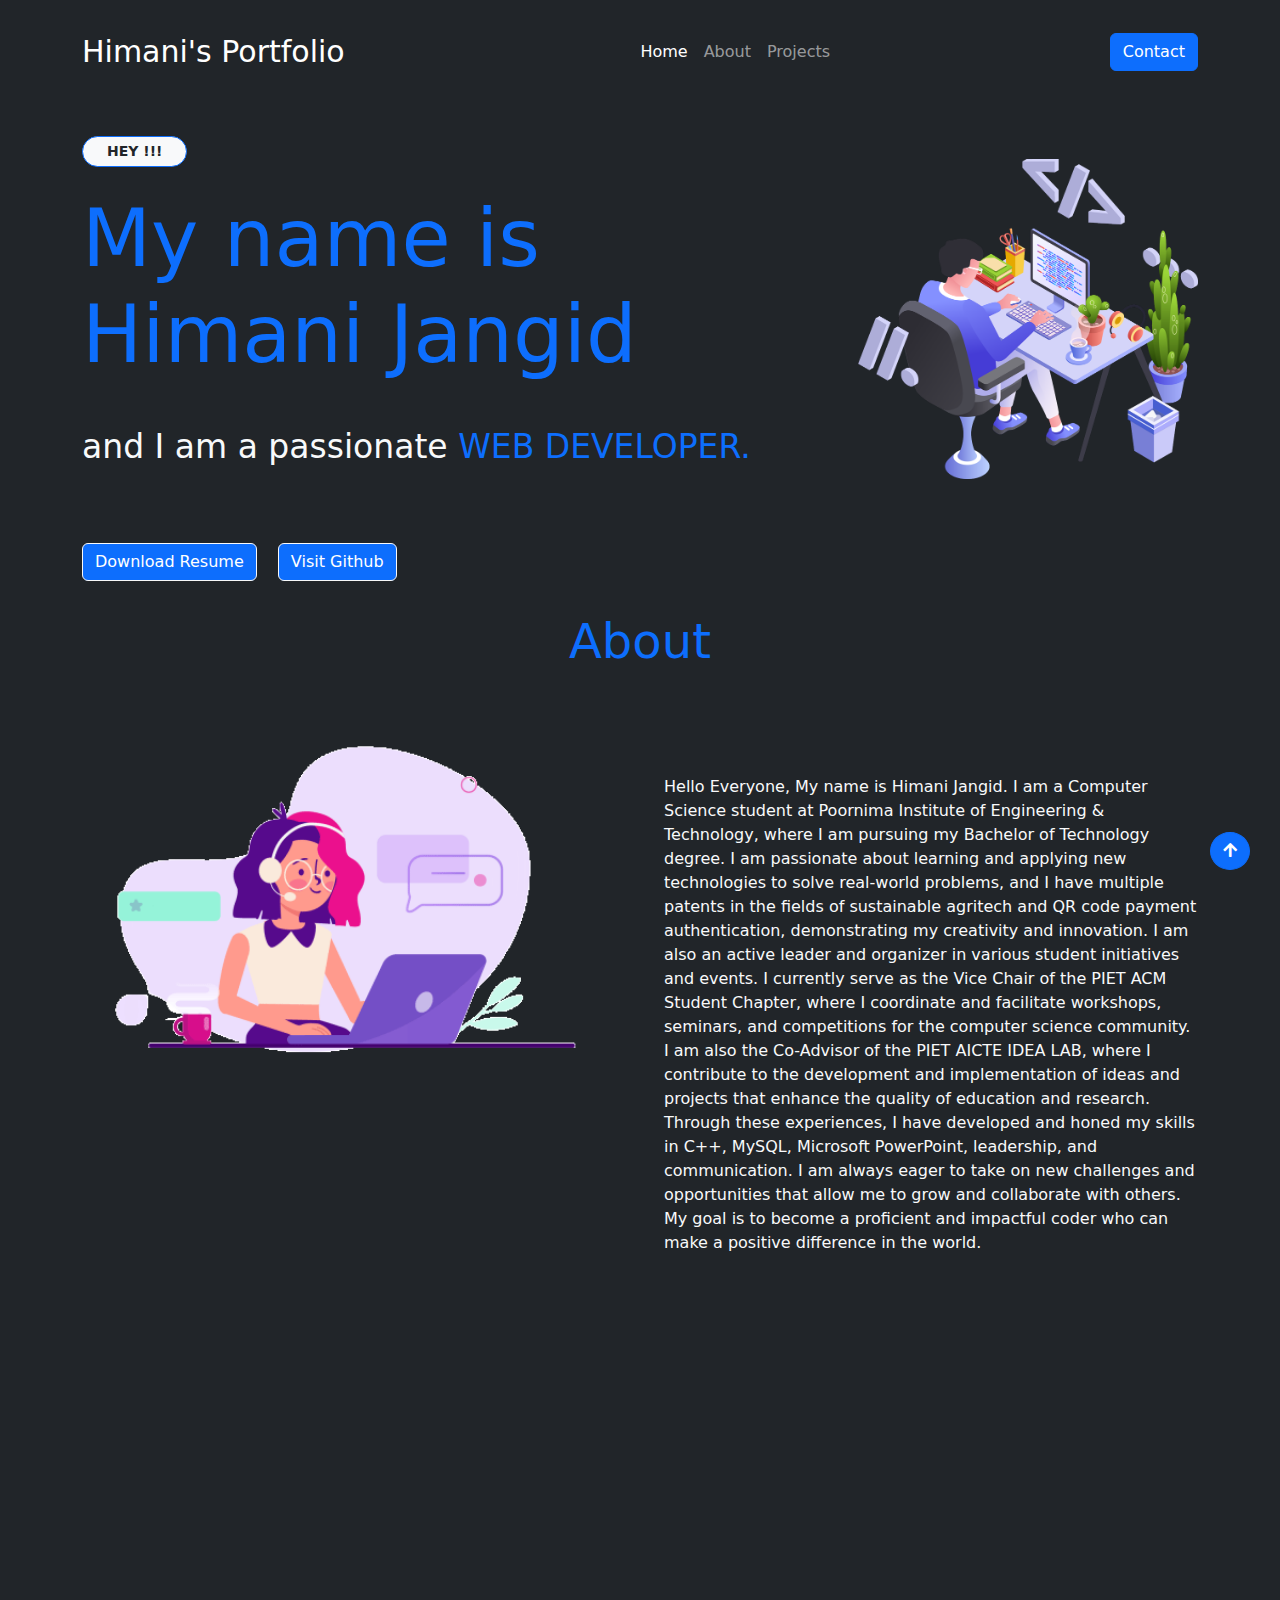
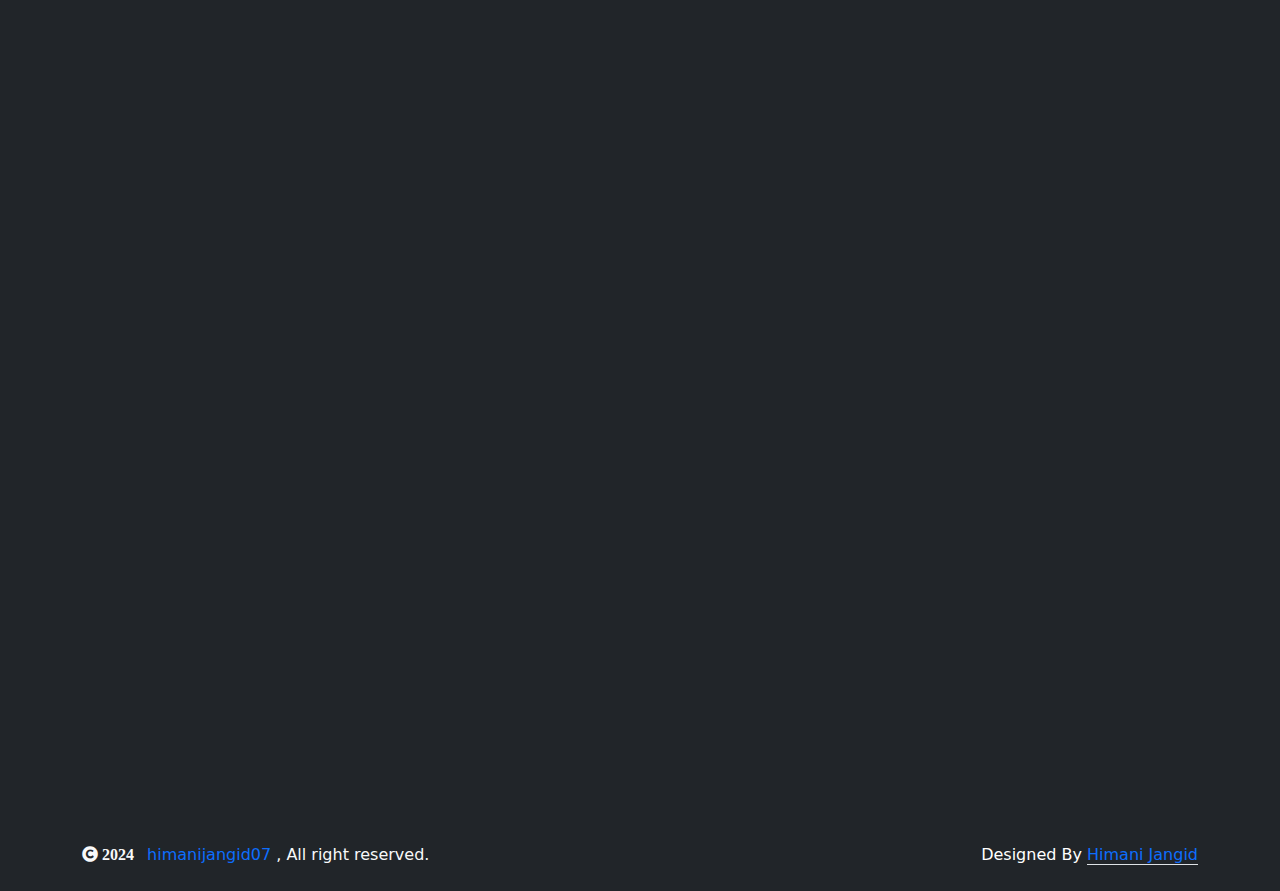
<file: index.html>
<!DOCTYPE html>
<html lang="en">
<head>
    <meta charset="UTF-8">
    <meta name="viewport" content="width=device-width, initial-scale=1.0, maximum-scale=1.0">
    <title>Himani Jangid</title>
    <link rel="stylesheet" href="style.css">
    <link href="https://cdn.jsdelivr.net/npm/bootstrap@5.3.3/dist/css/bootstrap.min.css" rel="stylesheet">
    <script src="https://cdn.jsdelivr.net/npm/bootstrap@5.3.3/dist/js/bootstrap.bundle.min.js"></script>
    <link
      rel="stylesheet"
      href="https://use.fontawesome.com/releases/v5.15.4/css/all.css"
    />
    <link
      href="https://cdn.jsdelivr.net/npm/bootstrap-icons@1.4.1/font/bootstrap-icons.css"
      rel="stylesheet"
    />

    <!-- Libraries Stylesheet -->
    <script src="https://code.jquery.com/jquery-3.6.0.min.js"></script>
    <link href="lib/animate/animate.min.css" rel="stylesheet" />
    <link href="lib/lightbox/css/lightbox.min.css" rel="stylesheet" />
    <link href="lib/owlcarousel/owl.carousel.min.css" rel="stylesheet" />
    <script src="https://ajax.googleapis.com/ajax/libs/jquery/1.12.4/jquery.min.js"></script>
    <script src="https://cdn.jsdelivr.net/npm/bootstrap@5.0.0/dist/js/bootstrap.bundle.min.js"></script>
    <script src="lib/wow/wow.min.js"></script>
    <script src="lib/easing/easing.min.js"></script>
    <script src="lib/waypoints/waypoints.min.js"></script>
    <script src="lib/counterup/counterup.min.js"></script>
    <script src="lib/lightbox/js/lightbox.min.js"></script>
    <script src="lib/owlcarousel/owl.carousel.min.js"></script>
</head>
<body>
    <div id="spinner" class="show w-100 vh-100 bg-white position-fixed translate-middle top-50 start-50 d-flex align-items-center justify-content-center">
        <div class="spinner-grow text-primary" role="status"></div>
    </div>

    <!-- Navbar start -->
    <div class="container-fluid nav-bar">
        <div class="container">
          <nav class="navbar navbar-dark bg-dark navbar-expand-xl py-4">
            <a href="index.html" class="navbar-brand" style="font-size: 30px;">Himani's Portfolio</a>
            <button class="navbar-toggler py-2 px-3" type="button" data-bs-toggle="collapse" data-bs-target="#navbarCollapse">
            <span class="fa fa-bars text-primary"></span>
          </button>
            <div class="collapse navbar-collapse" id="navbarCollapse">
              <div class="navbar-nav mx-auto">
                <a href="index.html" class="nav-item nav-link active">Home</a>
                <a href="about.html" class="nav-item nav-link">About</a>
                <a href="projects.html" class="nav-item nav-link">Projects</a>
              </div>
              <a href="contact.html" class="btn btn-primary sign-up-btn">Contact</a>
            </div>
          </nav>
        </div>
      </div>

      <div class="container-fluid bg-dark py-2 my-2 mt-0">
        <div class="container">
          <div class="row g-5 align-items-center">
            <div class="col-lg-8 col-md-12">
              <small class="d-inline-block fw-bold text-dark text-uppercase bg-light border border-primary rounded-pill px-4 py-1 mb-4 animated bounceInLeft">Hey !!!</small>
              <h1 class="display-1 mb-4 animated bounceInLeft text-light">
                <span class="text-primary"><b>My name is <br>Himani Jangid<br></b></span> 
                <span id="element" style="font-size: 33px;">and I am a passionate <b class="text-primary text-uppercase">Web Developer.</b></span>
              </h1>
            </div>
            <div class="col-lg-4 col-md-12">
              <img src="images/profile.png" class="img-fluid rounded animated zoomIn my-5 w-80" alt=""/>
            </div>
          </div>
          <a href="Profile.pdf" download class="btn btn-primary sign-up-btn border-light">Download Resume</a>
          <a href="https://github.com/himanijangid07" class="btn btn-primary sign-up-btn border-light m-3">Visit Github</a>
        </div>
    </div>

    <div class="container-fluid py-6">
        <div class="container">
          <div class="row g-5 align-items-top">
            <h1 class="display-5 mx-0 text-center text-primary wow bounceInRight">About</h1>
            <div class="col-lg-6 wow bounceInLeft" data-wow-delay="0.3s">
              <img src="images/profile.gif" alt="" class="w-100 h-60 mb-3">
            </div>
            <div class="col-lg-6 wow bounceInRight" data-wow-delay="0.3s">
              <p class="my-5 text-light">
                Hello Everyone, My name is Himani Jangid. I am a Computer Science student at Poornima Institute of Engineering & Technology, where I am pursuing my Bachelor of Technology degree. I am passionate about learning and applying new technologies to solve real-world problems, and I have multiple patents in the fields of sustainable agritech and QR code payment authentication, demonstrating my creativity and innovation.

                I am also an active leader and organizer in various student initiatives and events. I currently serve as the Vice Chair of the PIET ACM Student Chapter, where I coordinate and facilitate workshops, seminars, and competitions for the computer science community. I am also the Co-Advisor of the PIET AICTE IDEA LAB, where I contribute to the development and implementation of ideas and projects that enhance the quality of education and research. Through these experiences, I have developed and honed my skills in C++, MySQL, Microsoft PowerPoint, leadership, and communication. I am always eager to take on new challenges and opportunities that allow me to grow and collaborate with others. My goal is to become a proficient and impactful coder who can make a positive difference in the world.
              </p>
            </div>
          </div>
        </div>
    </div>

    <div class="container-fluid py-6">
      <div class="container">
          <div class="row g-5 align-items-top">
              <h1 class="display-5 mx-0 text-center text-primary wow bounceInUp">My Skills</h1>
              <div class="col-lg-2 col-6 wow bounceInUp" data-wow-delay="0.3s">
                  <small
                    class="d-inline-block fw-bold text-dark text-uppercase bg-light border border-primary rounded-pill px-4 py-1 mb-3">HTML</small>
              </div>
              <div class="col-lg-2 col-6 wow bounceInUp" data-wow-delay="0.3s">
                  <small
                    class="d-inline-block fw-bold text-dark text-uppercase bg-light border border-primary rounded-pill px-4 py-1 mb-3">CSS</small>
              </div>
              <div class="col-lg-2 col-6 wow bounceInUp" data-wow-delay="0.3s">
                  <small
                    class="d-inline-block fw-bold text-dark text-uppercase bg-light border border-primary rounded-pill px-4 py-1 mb-3">Javascript</small>
              </div>
              <div class="col-lg-2 col-6 wow bounceInUp" data-wow-delay="0.3s">
                  <small
                    class="d-inline-block fw-bold text-dark text-uppercase bg-light border border-primary rounded-pill px-4 py-1 mb-3">MongoDB</small>
              </div>
              <div class="col-lg-2 col-6 wow bounceInUp" data-wow-delay="0.3s">
                  <small
                    class="d-inline-block fw-bold text-dark text-uppercase bg-light border border-primary rounded-pill px-4 py-1 mb-3">Node.js</small>
              </div>
              <div class="col-lg-2 col-6 wow bounceInUp" data-wow-delay="0.3s">
                  <small
                    class="d-inline-block fw-bold text-dark text-uppercase bg-light border border-primary rounded-pill px-4 py-1 mb-3">Arduino</small>
              </div>
              <div class="col-lg-2 col-6 wow bounceInUp" data-wow-delay="0.3s">
                  <small
                    class="d-inline-block fw-bold text-dark text-uppercase bg-light border border-primary rounded-pill px-4 py-1 mb-3">C</small>
              </div>
              <div class="col-lg-2 col-6 wow bounceInUp" data-wow-delay="0.3s">
                  <small
                    class="d-inline-block fw-bold text-dark text-uppercase bg-light border border-primary rounded-pill px-4 py-1 mb-3">C++</small>
              </div>
              <div class="col-lg-2 col-6 wow bounceInUp" data-wow-delay="0.3s">
                  <small
                    class="d-inline-block fw-bold text-dark text-uppercase bg-light border border-primary rounded-pill px-4 py-1 mb-3">Figma</small>
              </div>
              <div class="col-lg-2 col-6 wow bounceInUp" data-wow-delay="0.3s">
                  <small
                    class="d-inline-block fw-bold text-dark text-uppercase bg-light border border-primary rounded-pill px-4 py-1 mb-3">Git</small>
              </div>
              <div class="col-lg-2 col-6 wow bounceInUp" data-wow-delay="0.3s">
                  <small
                    class="d-inline-block fw-bold text-dark text-uppercase bg-light border border-primary rounded-pill px-4 py-1 mb-3">Java</small>
              </div>
              <div class="col-lg-2 col-6 wow bounceInUp" data-wow-delay="0.3s">
                  <small
                    class="d-inline-block fw-bold text-dark text-uppercase bg-light border border-primary rounded-pill px-4 py-1 mb-3">Linux</small>
              </div>
              <div class="col-lg-2 col-6 wow bounceInUp" data-wow-delay="0.3s">
                  <small
                    class="d-inline-block fw-bold text-dark text-uppercase bg-light border border-primary rounded-pill px-4 py-1 mb-3">MySQL</small>
              </div>
              <div class="col-lg-2 col-6 wow bounceInUp" data-wow-delay="0.3s">
                  <small
                    class="d-inline-block fw-bold text-dark text-uppercase bg-light border border-primary rounded-pill px-4 py-1 mb-3">Oracle SQL</small>
              </div>
              <div class="col-lg-2 col-6 wow bounceInUp" data-wow-delay="0.3s">
                  <small
                    class="d-inline-block fw-bold text-dark text-uppercase bg-light border border-primary rounded-pill px-4 py-1 mb-3">Python</small>
              </div>
          </div>
      </div>
  </div>
  

    <div class="container-fluid py-6">
        <div class="container">
          <div class="row g-5 align-items-top">
            <h1 class="display-5 mx-0 pt-5 text-center text-primary wow bounceInUp">Work Experience</h1>
            <div class="col-lg-3 wow bounceInUp" data-wow-delay="0.3s">
              <small
                class="d-inline-block fw-bold text-dark text-uppercase bg-light border border-primary rounded-pill px-4 py-1 mb-3"
                >HTML Developer (2022-2024)</small
              >
              <p class="mb-5 text-light">
                I started learning HTML from the last 2 years wherein first I cloned various websites to test my skills. Afterwards I started to move forward to CSS and javascript languages to make the websites more eye-pleasing and attractive.
              </p>
              <!-- <a href="" class="btn btn-primary py-3 px-5 rounded-pill">About Us<i class="fas fa-arrow-right ps-2"></i></a> -->
            </div>
            <div class="col-lg-3 wow bounceInUp" data-wow-delay="0.3s">
              <small
                class="d-inline-block fw-bold text-dark text-uppercase bg-light border border-primary rounded-pill px-4 py-1 mb-3"
                >CSS Developer (2023-2024)</small
              >
              <p class="mb-5 text-light">
                CSS is an important part of designing websites and thus to make my websites more attractive I started my CSS learning in the last year. Through CSS, one can make the website responsive as well to make it suitable for different kind of devices.
              </p>
            </div>
            <div class="col-lg-3 wow bounceInUp" data-wow-delay="0.3s">
              <small
                class="d-inline-block fw-bold text-dark text-uppercase bg-light border border-primary rounded-pill px-4 py-1 mb-3"
                >MERN Stack Intern (2024)</small
              >
              <p class="mb-5 text-light">
                I started my internship in MERN Stack Development at Regex Software Services in the month of July 2024 to improve my web development skills. MERN Stack developments deals with javascript and frontend and backend work. A website is nothing without its backend and so polishing my skills with this MERN stack internship in both frontend and backend.
              </p>
            </div>
            <div class="col-lg-3 wow bounceInUp" data-wow-delay="0.3s">
              <small
                class="d-inline-block fw-bold text-dark text-uppercase bg-light border border-primary rounded-pill px-4 py-1 mb-3"
                >Professional Website Developer (2024)</small
              >
              <p class="mb-5 text-light">
                As a fresher, to improvise my web development skills, I started designing professional websites for clients. The clients mentioned their designs and requirements and accordingly I developed the websites.
              </p>
            </div>
            <div class="col-lg-3 wow bounceInUp" data-wow-delay="0.3s">
              <small
                class="d-inline-block fw-bold text-dark text-uppercase bg-light border border-primary rounded-pill px-4 py-1 mb-3"
                >Web Developer Intern (2024)</small
              >
              <p class="mb-5 text-light">
                As a web developer intern at CipherByte Technologies, I am gaining hands-on experience in developing and maintaining websites and web applications. Under the guidance of experienced developers, I work on coding, debugging, and collaborating on projects using technologies like HTML, CSS, JavaScript, and various web frameworks. This internship is helping me build foundational skills and understand the software development lifecycle in a professional setting.
              </p>
            </div>
          </div>
        </div>
      </div>

      <div class="container-fluid team py-5">
        <div class="container">
          <div class="text-center wow bounceInUp" data-wow-delay="0.1s">
            <h1 class="display-5 mb-5 text-center text-primary">My Projects</h1>
            <!-- <h1 class="display-5 mb-5">you can write sum conten</h1> -->
          </div>
          <div class="row g-4 mb-5">
            <div class="col-lg-4 col-md-6 wow bounceInUp" data-wow-delay="0.1s">
              <div class="team-item rounded">
                <img
                  class="img-fluid rounded-top"
                  src="images/TEDx.jpg"
                  alt=""
                />
                <div class="team-content text-center py-3 bg-dark rounded-bottom">
                  <h4 class="text-primary">TEDx SGVS Youth</h4>
                </div>
              </div>
            </div>
            <div class="col-lg-4 col-md-6 wow bounceInUp" data-wow-delay="0.1s">
              <div class="team-item rounded">
                <img
                  class="img-fluid rounded-top"
                  src="images/foody.png"
                  alt=""
                />
                <div class="team-content text-center py-3 bg-dark rounded-bottom">
                  <h4 class="text-primary">Foody - Organic Food Website</h4>
                </div>
              </div>
            </div>
            <div class="col-lg-4 col-md-6 wow bounceInUp" data-wow-delay="0.1s">
              <div class="team-item rounded">
                <img
                  class="img-fluid rounded-top"
                  src="images/chatting.png"
                  alt=""
                />
                <div class="team-content text-center py-3 bg-dark rounded-bottom">
                  <h4 class="text-primary">Chatting Application</h4>
                </div>
              </div>
            </div>
            <div class="col-lg-4 col-md-6 wow bounceInUp" data-wow-delay="0.1s">
              <div class="team-item rounded">
                <img
                  class="img-fluid rounded-top"
                  src="images/course.jpg"
                  alt=""
                />
                <div class="team-content text-center py-3 bg-dark rounded-bottom">
                  <h4 class="text-primary">Online Course Registration System</h4>
                </div>
              </div>
            </div>
            <div class="col-lg-4 col-md-6 wow bounceInUp" data-wow-delay="0.1s">
              <div class="team-item rounded">
                <img
                  class="img-fluid rounded-top"
                  src="images/bmi.png"
                  alt=""
                />
                <div class="team-content text-center py-3 bg-dark rounded-bottom">
                  <h4 class="text-primary">BMI Calculator</h4>
                </div>
              </div>
            </div>
            <div class="col-lg-4 col-md-6 wow bounceInUp" data-wow-delay="0.1s">
              <div class="team-item rounded">
                <img
                  class="img-fluid rounded-top"
                  src="images/calculator.png"
                  alt=""
                />
                <div class="team-content text-center py-3 bg-dark rounded-bottom">
                  <h4 class="text-primary">Calculator</h4>
                </div>
              </div>
            </div>
            <div class="col-lg-4 col-md-6 wow bounceInUp" data-wow-delay="0.1s">
              <div class="team-item rounded">
                <img
                  class="img-fluid rounded-top"
                  src="images/count.png"
                  alt=""
                />
                <div class="team-content text-center py-3 bg-dark rounded-bottom">
                  <h4 class="text-primary">Countdown Timer</h4>
                </div>
              </div>
            </div>
            <div class="col-lg-4 col-md-6 wow bounceInUp" data-wow-delay="0.1s">
              <div class="team-item rounded">
                <img
                  class="img-fluid rounded-top"
                  src="images/linkspage.png"
                  alt=""
                />
                <div class="team-content text-center py-3 bg-dark rounded-bottom">
                  <h4 class="text-primary">My Links Page</h4>
                </div>
              </div>
            </div>
            <div class="col-lg-4 col-md-6 wow bounceInUp" data-wow-delay="0.1s">
              <div class="team-item rounded">
                <img
                  class="img-fluid rounded-top"
                  src="images/memory.png"
                  alt=""
                />
                <div class="team-content text-center py-3 bg-dark rounded-bottom">
                  <h4 class="text-primary">Memory Game</h4>
                </div>
              </div>
            </div>
            <div class="col-lg-4 col-md-6 wow bounceInUp" data-wow-delay="0.1s">
              <div class="team-item rounded">
                <img
                  class="img-fluid rounded-top"
                  src="images/photo.png"
                  alt=""
                />
                <div class="team-content text-center py-3 bg-dark rounded-bottom">
                  <h4 class="text-primary">Photo Gallery</h4>
                </div>
              </div>
            </div>
            <div class="col-lg-4 col-md-6 wow bounceInUp" data-wow-delay="0.1s">
              <div class="team-item rounded">
                <img
                  class="img-fluid rounded-top"
                  src="images/quiz.png"
                  alt=""
                />
                <div class="team-content text-center py-3 bg-dark rounded-bottom">
                  <h4 class="text-primary">Quiz App</h4>
                </div>
              </div>
            </div>
            <div class="col-lg-4 col-md-6 wow bounceInUp" data-wow-delay="0.1s">
              <div class="team-item rounded">
                <img
                  class="img-fluid rounded-top"
                  src="images/quote.png"
                  alt=""
                />
                <div class="team-content text-center py-3 bg-dark rounded-bottom">
                  <h4 class="text-primary">Quote Generator</h4>
                </div>
              </div>
            </div>
            <div class="col-lg-4 col-md-6 wow bounceInUp" data-wow-delay="0.1s">
              <div class="team-item rounded">
                <img
                  class="img-fluid rounded-top"
                  src="images/recipe.png"
                  alt=""
                />
                <div class="team-content text-center py-3 bg-dark rounded-bottom">
                  <h4 class="text-primary">Recipe App</h4>
                </div>
              </div>
            </div>
            <div class="col-lg-4 col-md-6 wow bounceInUp" data-wow-delay="0.1s">
              <div class="team-item rounded">
                <img
                  class="img-fluid rounded-top"
                  src="images/tictactoe.png"
                  alt=""
                />
                <div class="team-content text-center py-3 bg-dark rounded-bottom">
                  <h4 class="text-primary">Tic-Tac-Toe Game</h4>
                </div>
              </div>
            </div>
            <div class="col-lg-4 col-md-6 wow bounceInUp" data-wow-delay="0.1s">
              <div class="team-item rounded">
                <img
                  class="img-fluid rounded-top"
                  src="images/todolist.png"
                  alt=""
                />
                <div class="team-content text-center py-3 bg-dark rounded-bottom">
                  <h4 class="text-primary">To-Do List App</h4>
                </div>
              </div>
            </div>
            <div class="col-lg-4 col-md-6 wow bounceInUp" data-wow-delay="0.1s">
              <div class="team-item rounded">
                <img
                  class="img-fluid rounded-top"
                  src="images/weather.png"
                  alt=""
                />
                <div class="team-content text-center py-3 bg-dark rounded-bottom">
                  <h4 class="text-primary">Weather App</h4>
                </div>
              </div>
            </div>
            <div class="col-lg-4 col-md-6 wow bounceInUp" data-wow-delay="0.1s">
              <div class="team-item rounded">
                <img
                  class="img-fluid rounded-top"
                  src="images/Netflix.jpg"
                  alt=""
                />
                <div class="team-content text-center py-3 bg-dark rounded-bottom">
                  <h4 class="text-primary">Netflix Clone</h4>
                </div>
              </div>
            </div>
            <div class="col-lg-4 col-md-6 wow bounceInUp" data-wow-delay="0.1s">
              <div class="team-item rounded">
                <img
                  class="img-fluid rounded-top"
                  src="images/Byjus.jpg"
                  alt=""
                />
                <div class="team-content text-center py-3 bg-dark rounded-bottom">
                  <h4 class="text-primary">Byju's Clone</h4>
                </div>
              </div>
            </div>
            <div class="col-lg-4 col-md-6 wow bounceInUp" data-wow-delay="0.1s">
              <div class="team-item rounded">
                <img
                  class="img-fluid rounded-top"
                  src="images/sarkari.jpg"
                  alt=""
                />
                <div class="team-content text-center py-3 bg-dark rounded-bottom">
                  <h4 class="text-primary">Sarkari Result Clone</h4>
                </div>
              </div>
            </div>
            <div class="col-lg-4 col-md-6 wow bounceInUp" data-wow-delay="0.7s">
                <div class="team-item rounded">
                  <img class="img-fluid rounded-top" src="images/question.png" alt="" style="height: 161px; width: 500px;"/>
                  <div class="team-content text-center py-3 bg-dark rounded-bottom">
                    <h4 class="text-primary">Many more coming soon..</h4>
                  </div>
                </div>
              </div>
          </div>
        </div>
      </div>

    <div class="container-fluid contact py-6 wow bounceInUp" data-wow-delay="0.1s">
      <div class="container">
        <div class="p-3 bg-light rounded contact-form">
          <div class="row g-4">
            <div class="col-12">
              <small class="d-inline-block fw-bold text-dark text-uppercase bg-light border border-primary rounded-pill px-4 py-1 mb-3">Get in touch</small>
              <h1 class="display-5 mb-0 text-dark">
                Contact Me For Any Queries!
              </h1>
            </div>
            <div class="col-md-6 col-lg-7">
              <p class="mb-4">
                For any query or feedback, feel free to contact me at:
              </p>
              <form>
                <input type="text" class="w-100 form-control p-3 mb-4 border-primary bg-light"
                placeholder="Your Full Name"/>
                <input type="email" class="w-100 form-control p-3 mb-4 border-primary bg-light" placeholder="Enter Your Email ID"
                />
                <input type="tel" class="w-100 form-control p-3 mb-4 border-primary bg-light" placeholder="Enter Your Phone Number"/>
                <textarea class="w-100 form-control mb-4 p-3 border-primary bg-light" rows="4" cols="10" placeholder="Your Message"></textarea>
                <button class="w-100 btn btn-primary form-control p-3 border-primary bg-primary rounded-pill" type="submit">Submit Now</button>
              </form>
            </div>
            <div class="col-md-6 col-lg-5">
              <div>
                <div class="d-inline-flex w-100 border border-primary p-4 rounded mb-4">
                  <i class="fas fa-map-marker-alt fa-2x text-primary me-4"></i>
                  <div class="">
                    <h4 class="text-dark">Address</h4>
                    <p>Jaipur</p>
                  </div>
                </div>
                <div class="d-inline-flex w-100 border border-primary p-4 rounded mb-4">
                  <i class="fas fa-envelope fa-2x text-primary me-4"></i>
                  <div class="">
                    <h4 class="text-dark">Mail</h4>
                    <p class="mb-2">himanijangid07@gmail.com</p>
                  </div>
                </div>
                <div class="d-inline-flex w-100 border border-primary p-4 rounded">
                <i class="fas fa-user fa-2x text-primary me-4"></i>
                  <div class="">
                    <h4 class="text-dark">Contact No.</h4>
                    <p class="mb-2">7297804273</p>
                  </div>
                </div>
              </div>
            </div>
          </div>
        </div>
      </div>
    </div>

    <a href="#" class="btn btn-md-square btn-primary rounded-circle back-to-top">
        <i class="fa fa-arrow-up"></i>
    </a>

    <div class="container-fluid copyright bg-dark py-4">
        <div class="container">
          <div class="row">
            <div class="col-md-6 text-center text-md-start mb-3 mb-md-0">
              <span class="text-light">
                <a href="#" class="link">
                    <i class="fas fa-copyright text-light me-2"> 2024 </i>
                   himanijangid07</a>
                , All right reserved.
             </span >
            </div>
            <div class="col-md-6 my-auto text-center text-md-end text-white">
              Designed By
              <a class="border-bottom" href="https://www.linkedin.com/in/himanijangid07/">Himani Jangid</a>
            </div>
          </div>
        </div>
    </div>
    <script src="script.js"></script>
</body>
</html>
</file>
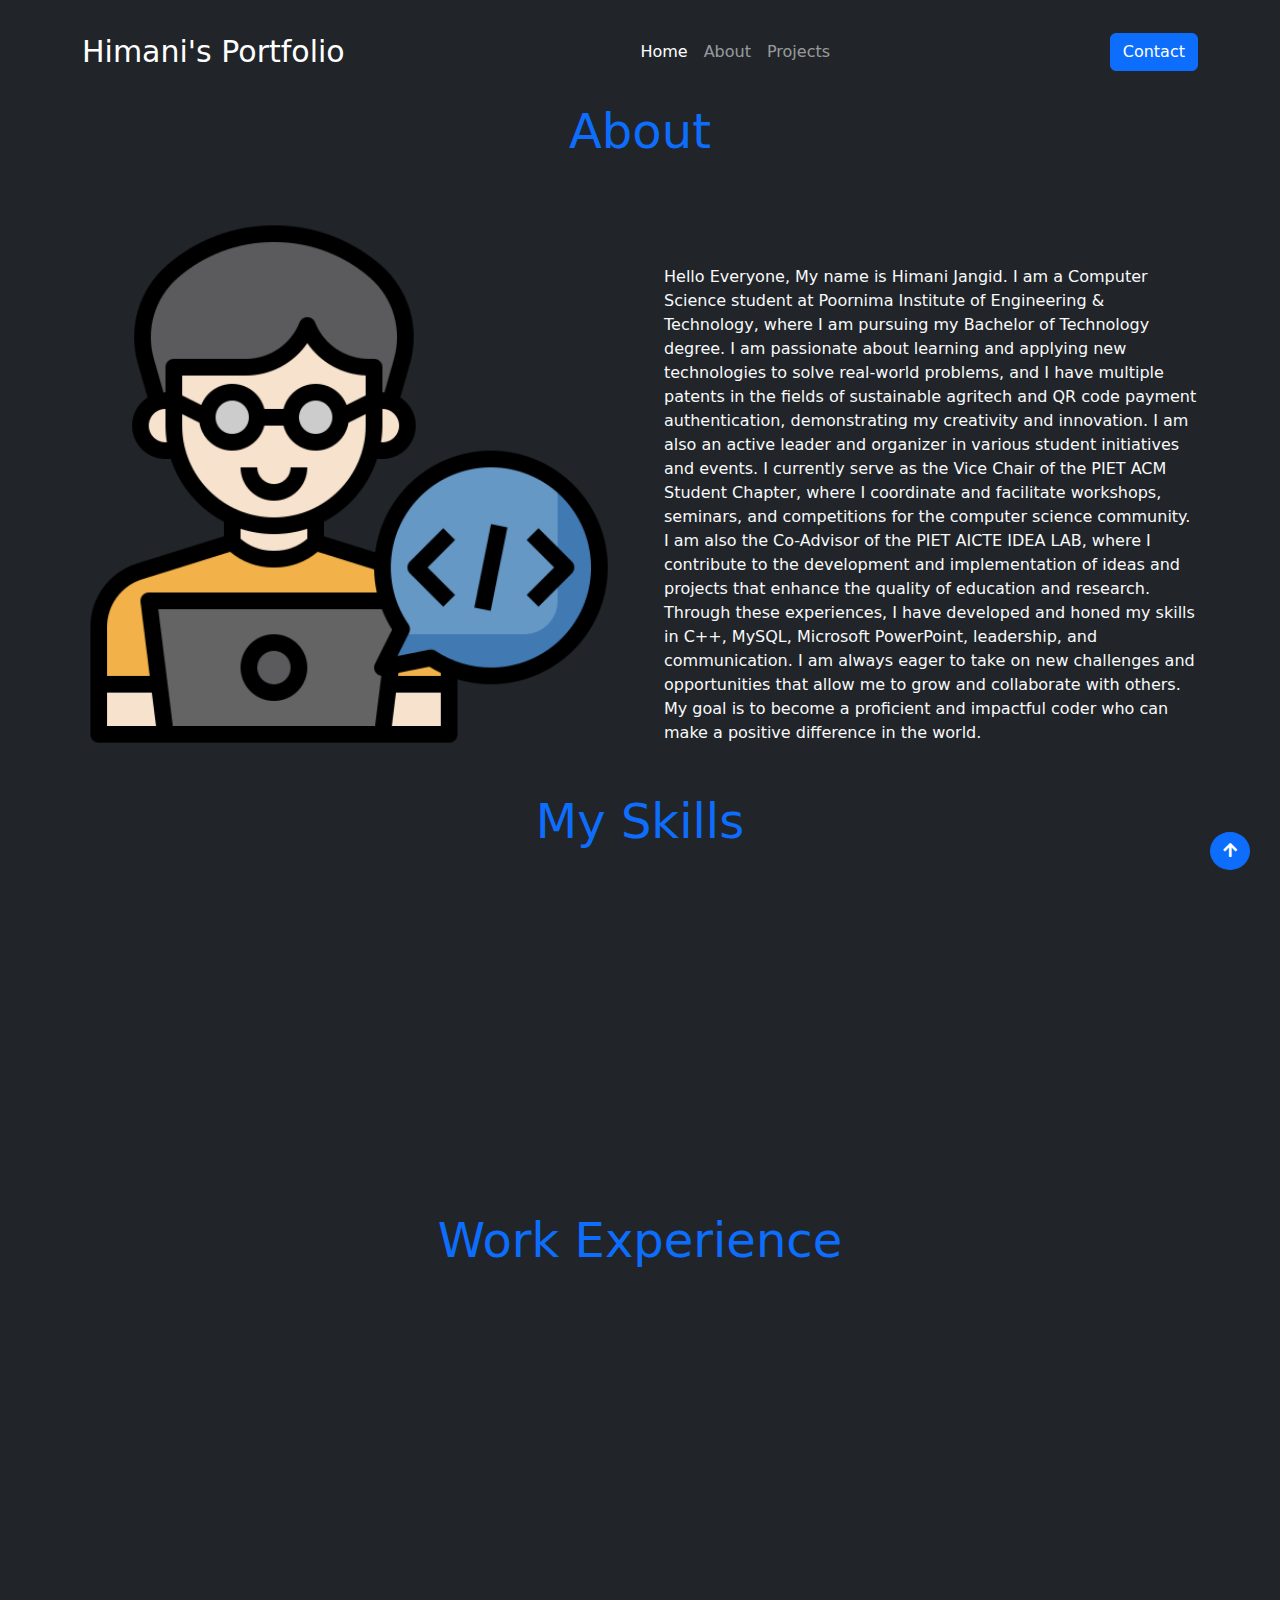
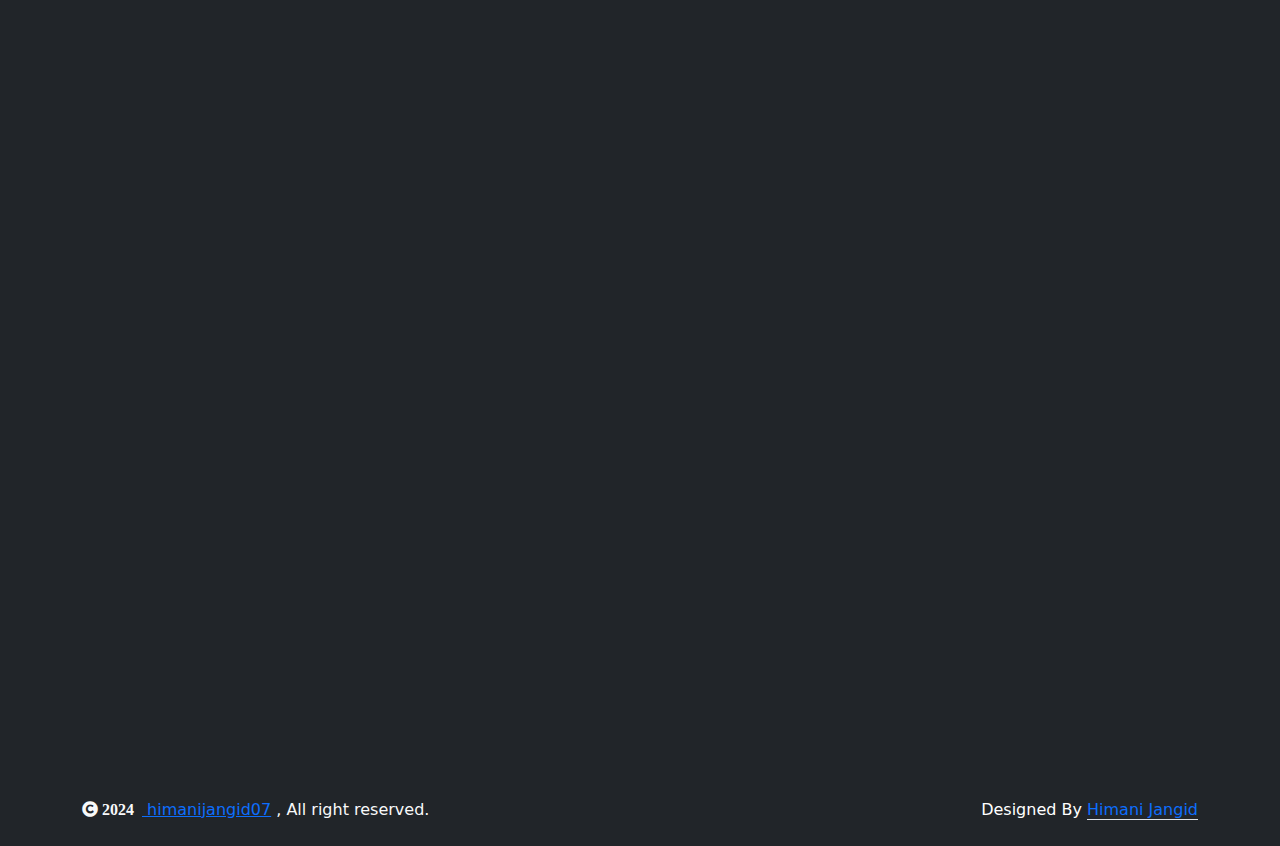
<file: about.html>
<!DOCTYPE html>
<html lang="en">
    <head>
        <meta charset="UTF-8">
        <meta name="viewport" content="width=device-width, initial-scale=1.0, maximum-scale=1.0">
        <title>About - Himani Jangid</title>
        <link rel="stylesheet" href="style.css">
        <link href="https://cdn.jsdelivr.net/npm/bootstrap@5.3.3/dist/css/bootstrap.min.css" rel="stylesheet">
        <script src="https://cdn.jsdelivr.net/npm/bootstrap@5.3.3/dist/js/bootstrap.bundle.min.js"></script>
        <link
          rel="stylesheet"
          href="https://use.fontawesome.com/releases/v5.15.4/css/all.css"
        />
        <link
          href="https://cdn.jsdelivr.net/npm/bootstrap-icons@1.4.1/font/bootstrap-icons.css"
          rel="stylesheet"
        />
    
        <!-- Libraries Stylesheet -->
        <script src="https://code.jquery.com/jquery-3.6.0.min.js"></script>
    <link href="lib/animate/animate.min.css" rel="stylesheet" />
    <link href="lib/lightbox/css/lightbox.min.css" rel="stylesheet" />
    <link href="lib/owlcarousel/owl.carousel.min.css" rel="stylesheet" />
    <script src="https://ajax.googleapis.com/ajax/libs/jquery/1.12.4/jquery.min.js"></script>
    <script src="https://cdn.jsdelivr.net/npm/bootstrap@5.0.0/dist/js/bootstrap.bundle.min.js"></script>
    <script src="lib/wow/wow.min.js"></script>
    <script src="lib/easing/easing.min.js"></script>
    <script src="lib/waypoints/waypoints.min.js"></script>
    <script src="lib/counterup/counterup.min.js"></script>
    <script src="lib/lightbox/js/lightbox.min.js"></script>
    <script src="lib/owlcarousel/owl.carousel.min.js"></script>
    </head>
<body>
    <div class="container-fluid nav-bar">
        <div class="container">
          <nav class="navbar navbar-dark bg-dark navbar-expand-xl py-4">
            <a href="index.html" class="navbar-brand" style="font-size: 30px;">Himani's Portfolio</a>
            <button class="navbar-toggler py-2 px-3" type="button" data-bs-toggle="collapse" data-bs-target="#navbarCollapse">
              <span class="fa fa-bars text-primary"></span>
            </button>
            <div class="collapse navbar-collapse" id="navbarCollapse">
              <div class="navbar-nav mx-auto">
                <a href="index.html" class="nav-item nav-link active">Home</a>
                <a href="#" class="nav-item nav-link">About</a>
                <a href="projects.html" class="nav-item nav-link">Projects</a>
              </div>
              <a href="contact.html" class="btn btn-primary sign-up-btn">Contact</a>
            </div>
          </nav>
        </div>
      </div>

      <div class="container-fluid py-6">
        <div class="container">
          <div class="row g-5 align-items-top">
            <h1 class="display-5 mx-0 text-center text-primary animated bounceInUp">About</h1>
            <div class="col-lg-6 wow bounceInLeft" data-wow-delay="0.3s">
              <img src="images/developer.png" alt="" class="w-100 h-60 mb-3">
            </div>
            <div class="col-lg-6 wow bounceInRight" data-wow-delay="0.3s">
              <p class="my-5 text-light">
                Hello Everyone, My name is Himani Jangid. I am a Computer Science student at Poornima Institute of Engineering & Technology, where I am pursuing my Bachelor of Technology degree. I am passionate about learning and applying new technologies to solve real-world problems, and I have multiple patents in the fields of sustainable agritech and QR code payment authentication, demonstrating my creativity and innovation.

                I am also an active leader and organizer in various student initiatives and events. I currently serve as the Vice Chair of the PIET ACM Student Chapter, where I coordinate and facilitate workshops, seminars, and competitions for the computer science community. I am also the Co-Advisor of the PIET AICTE IDEA LAB, where I contribute to the development and implementation of ideas and projects that enhance the quality of education and research. Through these experiences, I have developed and honed my skills in C++, MySQL, Microsoft PowerPoint, leadership, and communication. I am always eager to take on new challenges and opportunities that allow me to grow and collaborate with others. My goal is to become a proficient and impactful coder who can make a positive difference in the world.
              </p>
            </div>
          </div>
        </div>
    </div>

    <div class="container-fluid py-6">
      <div class="container">
          <div class="row g-5 align-items-top">
              <h1 class="display-5 mx-0 text-center text-primary animated bounceInUp">My Skills</h1>
              <div class="col-lg-2 col-6 wow bounceInUp" data-wow-delay="0.3s">
                  <small
                    class="d-inline-block fw-bold text-dark text-uppercase bg-light border border-primary rounded-pill px-4 py-1 mb-3">HTML</small>
              </div>
              <div class="col-lg-2 col-6 wow bounceInUp" data-wow-delay="0.3s">
                  <small
                    class="d-inline-block fw-bold text-dark text-uppercase bg-light border border-primary rounded-pill px-4 py-1 mb-3">CSS</small>
              </div>
              <div class="col-lg-2 col-6 wow bounceInUp" data-wow-delay="0.3s">
                  <small
                    class="d-inline-block fw-bold text-dark text-uppercase bg-light border border-primary rounded-pill px-4 py-1 mb-3">Javascript</small>
              </div>
              <div class="col-lg-2 col-6 wow bounceInUp" data-wow-delay="0.3s">
                  <small
                    class="d-inline-block fw-bold text-dark text-uppercase bg-light border border-primary rounded-pill px-4 py-1 mb-3">MongoDB</small>
              </div>
              <div class="col-lg-2 col-6 wow bounceInUp" data-wow-delay="0.3s">
                  <small
                    class="d-inline-block fw-bold text-dark text-uppercase bg-light border border-primary rounded-pill px-4 py-1 mb-3">Node.js</small>
              </div>
              <div class="col-lg-2 col-6 wow bounceInUp" data-wow-delay="0.3s">
                  <small
                    class="d-inline-block fw-bold text-dark text-uppercase bg-light border border-primary rounded-pill px-4 py-1 mb-3">Arduino</small>
              </div>
              <div class="col-lg-2 col-6 wow bounceInUp" data-wow-delay="0.3s">
                  <small
                    class="d-inline-block fw-bold text-dark text-uppercase bg-light border border-primary rounded-pill px-4 py-1 mb-3">C</small>
              </div>
              <div class="col-lg-2 col-6 wow bounceInUp" data-wow-delay="0.3s">
                  <small
                    class="d-inline-block fw-bold text-dark text-uppercase bg-light border border-primary rounded-pill px-4 py-1 mb-3">C++</small>
              </div>
              <div class="col-lg-2 col-6 wow bounceInUp" data-wow-delay="0.3s">
                  <small
                    class="d-inline-block fw-bold text-dark text-uppercase bg-light border border-primary rounded-pill px-4 py-1 mb-3">Figma</small>
              </div>
              <div class="col-lg-2 col-6 wow bounceInUp" data-wow-delay="0.3s">
                  <small
                    class="d-inline-block fw-bold text-dark text-uppercase bg-light border border-primary rounded-pill px-4 py-1 mb-3">Git</small>
              </div>
              <div class="col-lg-2 col-6 wow bounceInUp" data-wow-delay="0.3s">
                  <small
                    class="d-inline-block fw-bold text-dark text-uppercase bg-light border border-primary rounded-pill px-4 py-1 mb-3">Java</small>
              </div>
              <div class="col-lg-2 col-6 wow bounceInUp" data-wow-delay="0.3s">
                  <small
                    class="d-inline-block fw-bold text-dark text-uppercase bg-light border border-primary rounded-pill px-4 py-1 mb-3">Linux</small>
              </div>
              <div class="col-lg-2 col-6 wow bounceInUp" data-wow-delay="0.3s">
                  <small
                    class="d-inline-block fw-bold text-dark text-uppercase bg-light border border-primary rounded-pill px-4 py-1 mb-3">MySQL</small>
              </div>
              <div class="col-lg-2 col-6 wow bounceInUp" data-wow-delay="0.3s">
                  <small
                    class="d-inline-block fw-bold text-dark text-uppercase bg-light border border-primary rounded-pill px-4 py-1 mb-3">Oracle SQL</small>
              </div>
              <div class="col-lg-2 col-6 wow bounceInUp" data-wow-delay="0.3s">
                  <small
                    class="d-inline-block fw-bold text-dark text-uppercase bg-light border border-primary rounded-pill px-4 py-1 mb-3">Python</small>
              </div>
          </div>
      </div>
  </div>

    <div class="container-fluid py-6">
        <div class="container">
          <div class="row g-5 align-items-top">
            <h1 class="display-5 mx-0 pt-5 text-center text-primary animated bounceInUp">Work Experience</h1>
            <div class="col-lg-3 wow bounceInUp" data-wow-delay="0.3s">
              <small
                class="d-inline-block fw-bold text-dark text-uppercase bg-light border border-primary rounded-pill px-4 py-1 mb-3"
                >HTML Developer (2022-2024)</small
              >
              <p class="mb-5 text-light">
                I started learning HTML from the last 2 years wherein first I cloned various websites to test my skills. Afterwards I started to move forward to CSS and javascript languages to make the websites more eye-pleasing and attractive.
              </p>
              <!-- <a href="" class="btn btn-primary py-3 px-5 rounded-pill">About Us<i class="fas fa-arrow-right ps-2"></i></a> -->
            </div>
            <div class="col-lg-3 wow bounceInUp" data-wow-delay="0.3s">
              <small
                class="d-inline-block fw-bold text-dark text-uppercase bg-light border border-primary rounded-pill px-4 py-1 mb-3"
                >CSS Developer (2023-2024)</small
              >
              <p class="mb-5 text-light">
                CSS is an important part of designing websites and thus to make my websites more attractive I started my CSS learning in the last year. Through CSS, one can make the website responsive as well to make it suitable for different kind of devices.
              </p>
            </div>
            <div class="col-lg-3 wow bounceInUp" data-wow-delay="0.3s">
              <small
                class="d-inline-block fw-bold text-dark text-uppercase bg-light border border-primary rounded-pill px-4 py-1 mb-3"
                >MERN Stack Intern (2024)</small
              >
              <p class="mb-5 text-light">
                I started my internship in MERN Stack Development at Regex Software Services in the month of July 2024 to improve my web development skills. MERN Stack developments deals with javascript and frontend and backend work. A website is nothing without its backend and so polishing my skills with this MERN stack internship in both frontend and backend.
              </p>
            </div>
            <div class="col-lg-3 wow bounceInUp" data-wow-delay="0.3s">
              <small
                class="d-inline-block fw-bold text-dark text-uppercase bg-light border border-primary rounded-pill px-4 py-1 mb-3"
                >Professional Website Developer (2024)</small
              >
              <p class="mb-5 text-light">
                As a fresher, to improvise my web development skills, I started designing professional websites for clients. The clients mentioned their designs and requirements and accordingly I developed the websites.
              </p>
            </div>
            <div class="col-lg-3 wow bounceInUp" data-wow-delay="0.3s">
              <small
                class="d-inline-block fw-bold text-dark text-uppercase bg-light border border-primary rounded-pill px-4 py-1 mb-3"
                >Web Developer Intern (2024)</small
              >
              <p class="mb-5 text-light">
                As a web developer intern at CipherByte Technologies, I am gaining hands-on experience in developing and maintaining websites and web applications. Under the guidance of experienced developers, I work on coding, debugging, and collaborating on projects using technologies like HTML, CSS, JavaScript, and various web frameworks. This internship is helping me build foundational skills and understand the software development lifecycle in a professional setting.
              </p>
            </div>
          </div>
        </div>
      </div>

    <a href="#" class="btn btn-md-square btn-primary rounded-circle back-to-top">
        <i class="fa fa-arrow-up"></i>
    </a>

    <div class="container-fluid copyright bg-dark py-4">
        <div class="container">
          <div class="row">
            <div class="col-md-6 text-center text-md-start mb-3 mb-md-0">
              <span class="text-light">
                <a href="#">
                    <i class="fas fa-copyright text-light me-2"> 2024 </i>
                   himanijangid07</a>
                , All right reserved.
             </span >
            </div>
            <div class="col-md-6 my-auto text-center text-md-end text-white">
              Designed By
              <a class="border-bottom" href="https://www.linkedin.com/in/himanijangid07/">Himani Jangid</a>
            </div>
          </div>
        </div>
      </div>
    <script src="script.js"></script>
</body>
</html>
</file>
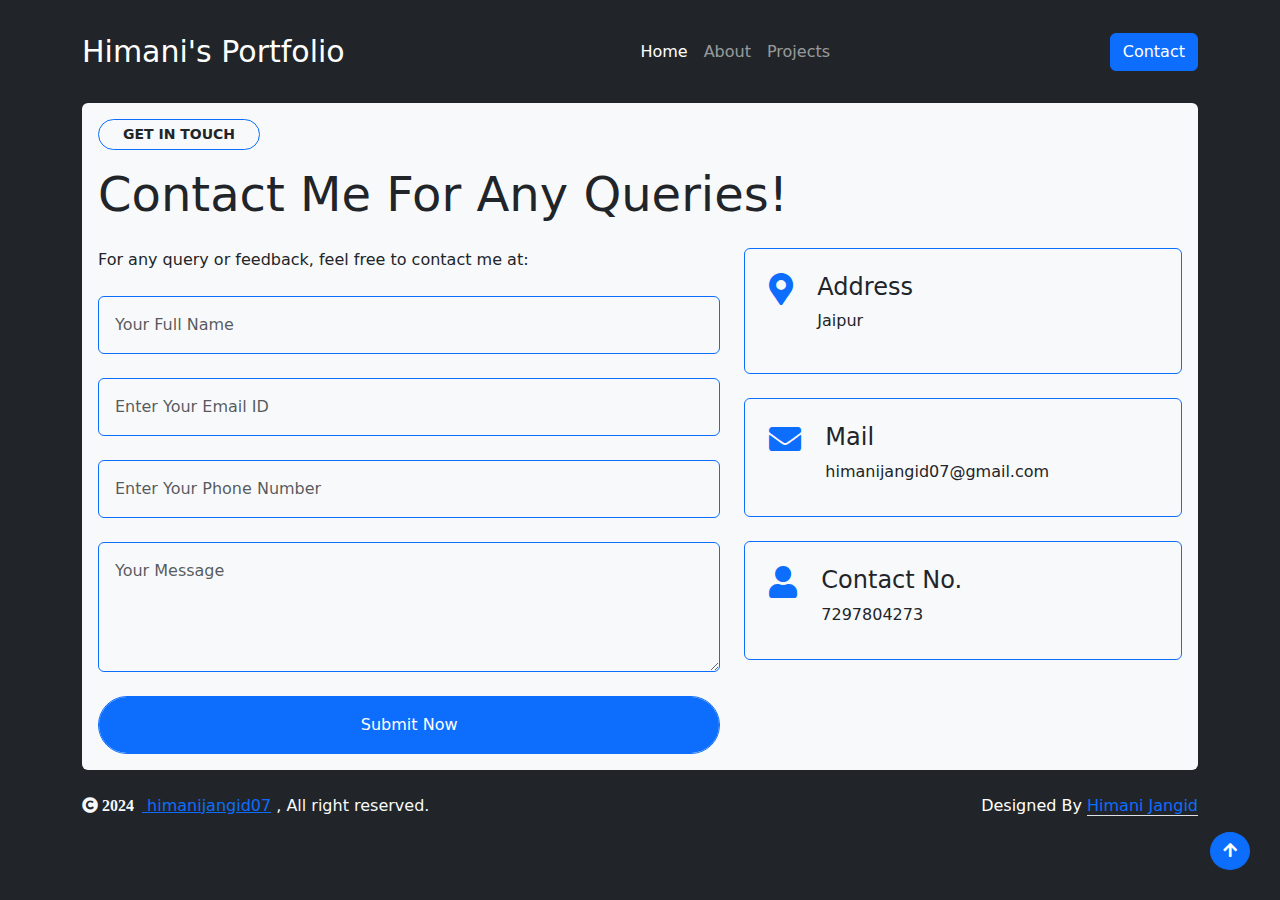
<file: contact.html>
<!DOCTYPE html>
<html lang="en">
    <head>
        <meta charset="UTF-8">
        <meta name="viewport" content="width=device-width, initial-scale=1.0, maximum-scale=1.0">
        <title>Projects - Himani Jangid</title>
        <link rel="stylesheet" href="style.css">
        <link href="https://cdn.jsdelivr.net/npm/bootstrap@5.3.3/dist/css/bootstrap.min.css" rel="stylesheet">
        <script src="https://cdn.jsdelivr.net/npm/bootstrap@5.3.3/dist/js/bootstrap.bundle.min.js"></script>
        <link
          rel="stylesheet"
          href="https://use.fontawesome.com/releases/v5.15.4/css/all.css"
        />
        <link
          href="https://cdn.jsdelivr.net/npm/bootstrap-icons@1.4.1/font/bootstrap-icons.css"
          rel="stylesheet"
        />
    
        <!-- Libraries Stylesheet -->
        <script src="https://code.jquery.com/jquery-3.6.0.min.js"></script>
    <link href="lib/animate/animate.min.css" rel="stylesheet" />
    <link href="lib/lightbox/css/lightbox.min.css" rel="stylesheet" />
    <link href="lib/owlcarousel/owl.carousel.min.css" rel="stylesheet" />
    <script src="https://ajax.googleapis.com/ajax/libs/jquery/1.12.4/jquery.min.js"></script>
    <script src="https://cdn.jsdelivr.net/npm/bootstrap@5.0.0/dist/js/bootstrap.bundle.min.js"></script>
    <script src="lib/wow/wow.min.js"></script>
    <script src="lib/easing/easing.min.js"></script>
    <script src="lib/waypoints/waypoints.min.js"></script>
    <script src="lib/counterup/counterup.min.js"></script>
    <script src="lib/lightbox/js/lightbox.min.js"></script>
    <script src="lib/owlcarousel/owl.carousel.min.js"></script>
    </head>
<body>
    <div class="container-fluid nav-bar">
        <div class="container">
          <nav class="navbar navbar-dark bg-dark navbar-expand-xl py-4">
            <a href="index.html" class="navbar-brand" style="font-size: 30px;">Himani's Portfolio</a>
            <button class="navbar-toggler py-2 px-3" type="button" data-bs-toggle="collapse" data-bs-target="#navbarCollapse">
              <span class="fa fa-bars text-primary"></span>
            </button>
            <div class="collapse navbar-collapse" id="navbarCollapse">
              <div class="navbar-nav mx-auto">
                <a href="index.html" class="nav-item nav-link active">Home</a>
                <a href="about.html" class="nav-item nav-link">About</a>
                <a href="projects.html" class="nav-item nav-link">Projects</a>
              </div>
              <a href="#" class="btn btn-primary sign-up-btn">Contact</a>
            </div>
          </nav>
        </div>
      </div>

      <div class="container-fluid contact py-6 wow bounceInUp" data-wow-delay="0.1s">
        <div class="container">
          <div class="p-3 bg-light rounded contact-form">
            <div class="row g-4">
              <div class="col-12">
                <small class="d-inline-block fw-bold text-dark text-uppercase bg-light border border-primary rounded-pill px-4 py-1 mb-3">Get in touch</small>
                <h1 class="display-5 mb-0 text-dark">
                  Contact Me For Any Queries!
                </h1>
              </div>
              <div class="col-md-6 col-lg-7">
                <p class="mb-4">
                  For any query or feedback, feel free to contact me at:
                </p>
                <form>
                  <input type="text" class="w-100 form-control p-3 mb-4 border-primary bg-light"
                  placeholder="Your Full Name"/>
                  <input type="email" class="w-100 form-control p-3 mb-4 border-primary bg-light" placeholder="Enter Your Email ID"
                  />
                  <input type="tel" class="w-100 form-control p-3 mb-4 border-primary bg-light" placeholder="Enter Your Phone Number"/>
                  <textarea class="w-100 form-control mb-4 p-3 border-primary bg-light" rows="4" cols="10" placeholder="Your Message"></textarea>
                  <button class="w-100 btn btn-primary form-control p-3 border-primary bg-primary rounded-pill" type="submit">Submit Now</button>
                </form>
              </div>
              <div class="col-md-6 col-lg-5">
                <div>
                  <div class="d-inline-flex w-100 border border-primary p-4 rounded mb-4">
                    <i class="fas fa-map-marker-alt fa-2x text-primary me-4"></i>
                    <div class="">
                      <h4 class="text-dark">Address</h4>
                      <p>Jaipur</p>
                    </div>
                  </div>
                  <div class="d-inline-flex w-100 border border-primary p-4 rounded mb-4">
                    <i class="fas fa-envelope fa-2x text-primary me-4"></i>
                    <div class="">
                      <h4 class="text-dark">Mail</h4>
                      <p class="mb-2">himanijangid07@gmail.com</p>
                    </div>
                  </div>
                  <div class="d-inline-flex w-100 border border-primary p-4 rounded">
                  <i class="fas fa-user fa-2x text-primary me-4"></i>
                    <div class="">
                      <h4 class="text-dark">Contact No.</h4>
                      <p class="mb-2">7297804273</p>
                    </div>
                  </div>
                </div>
              </div>
            </div>
          </div>
        </div>
      </div>

    <a href="#" class="btn btn-md-square btn-primary rounded-circle back-to-top">
        <i class="fa fa-arrow-up"></i>
    </a>

    <div class="container-fluid copyright bg-dark py-4">
        <div class="container">
          <div class="row">
            <div class="col-md-6 text-center text-md-start mb-3 mb-md-0">
              <span class="text-light">
                <a href="#">
                    <i class="fas fa-copyright text-light me-2"> 2024 </i>
                   himanijangid07</a>
                , All right reserved.
             </span >
            </div>
            <div class="col-md-6 my-auto text-center text-md-end text-white">
              Designed By
              <a class="border-bottom" href="https://www.linkedin.com/in/himanijangid07/">Himani Jangid</a>
            </div>
          </div>
        </div>
      </div>
    <script src="script.js"></script>
</body>
</html>
</file>
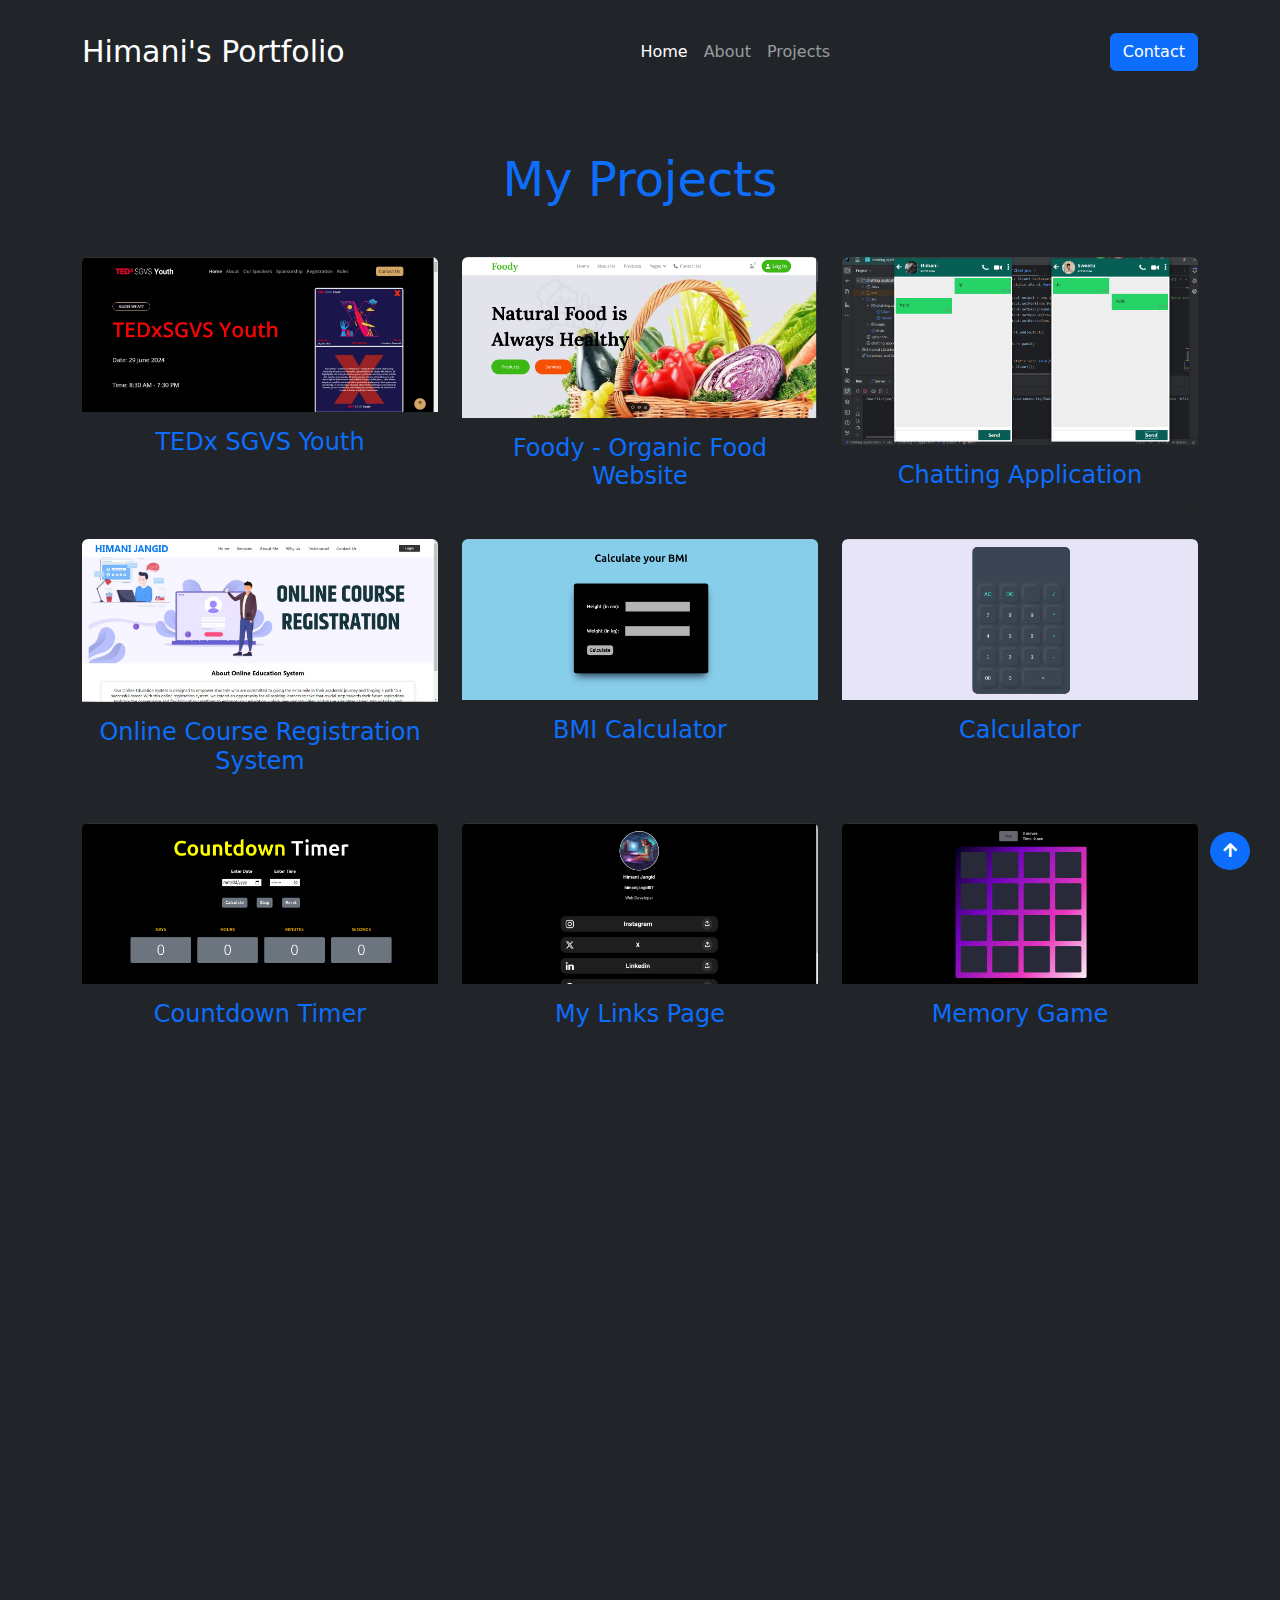
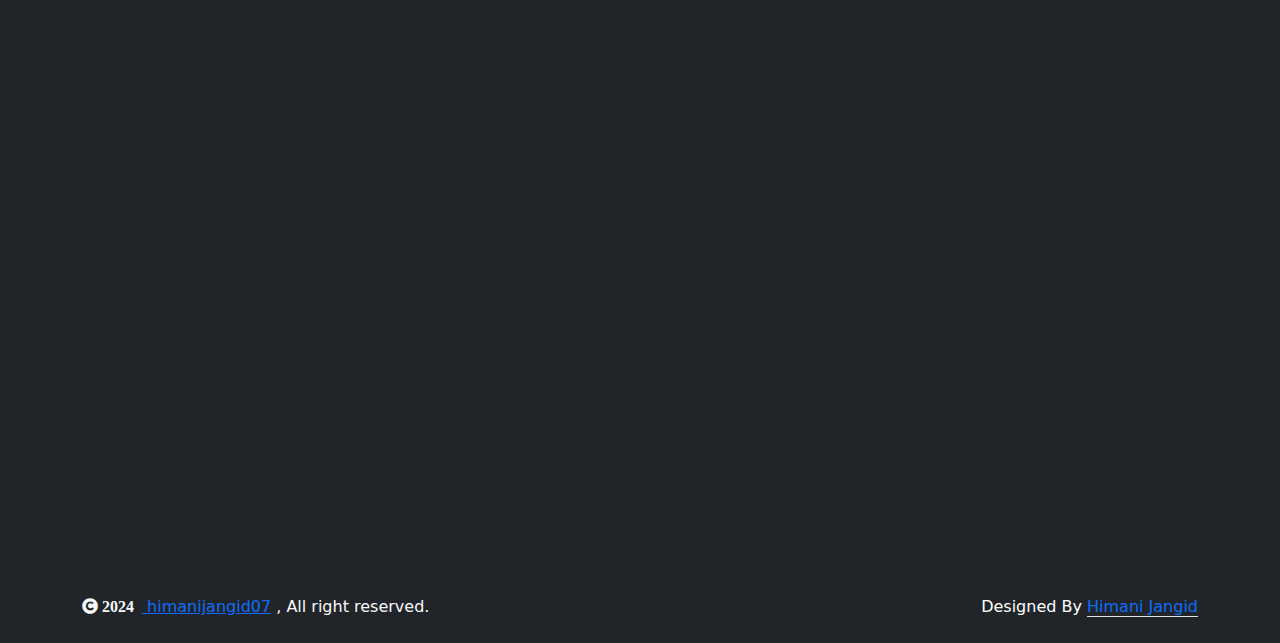
<file: projects.html>
<!DOCTYPE html>
<html lang="en">
    <head>
        <meta charset="UTF-8">
        <meta name="viewport" content="width=device-width, initial-scale=1.0, maximum-scale=1.0">
        <title>Projects - Himani Jangid</title>
        <link rel="stylesheet" href="style.css">
        <link href="https://cdn.jsdelivr.net/npm/bootstrap@5.3.3/dist/css/bootstrap.min.css" rel="stylesheet">
        <script src="https://cdn.jsdelivr.net/npm/bootstrap@5.3.3/dist/js/bootstrap.bundle.min.js"></script>
        <link
          rel="stylesheet"
          href="https://use.fontawesome.com/releases/v5.15.4/css/all.css"
        />
        <link
          href="https://cdn.jsdelivr.net/npm/bootstrap-icons@1.4.1/font/bootstrap-icons.css"
          rel="stylesheet"
        />
    
        <!-- Libraries Stylesheet -->
        <script src="https://code.jquery.com/jquery-3.6.0.min.js"></script>
    <link href="lib/animate/animate.min.css" rel="stylesheet" />
    <link href="lib/lightbox/css/lightbox.min.css" rel="stylesheet" />
    <link href="lib/owlcarousel/owl.carousel.min.css" rel="stylesheet" />
    <script src="https://ajax.googleapis.com/ajax/libs/jquery/1.12.4/jquery.min.js"></script>
    <script src="https://cdn.jsdelivr.net/npm/bootstrap@5.0.0/dist/js/bootstrap.bundle.min.js"></script>
    <script src="lib/wow/wow.min.js"></script>
    <script src="lib/easing/easing.min.js"></script>
    <script src="lib/waypoints/waypoints.min.js"></script>
    <script src="lib/counterup/counterup.min.js"></script>
    <script src="lib/lightbox/js/lightbox.min.js"></script>
    <script src="lib/owlcarousel/owl.carousel.min.js"></script>
    </head>
<body>
    <div class="container-fluid nav-bar">
        <div class="container">
          <nav class="navbar navbar-dark bg-dark navbar-expand-xl py-4">
            <a href="index.html" class="navbar-brand" style="font-size: 30px;">Himani's Portfolio</a>
            <button class="navbar-toggler py-2 px-3" type="button" data-bs-toggle="collapse" data-bs-target="#navbarCollapse">
              <span class="fa fa-bars text-primary"></span>
            </button>
            <div class="collapse navbar-collapse" id="navbarCollapse">
              <div class="navbar-nav mx-auto">
                <a href="index.html" class="nav-item nav-link active">Home</a>
                <a href="about.html" class="nav-item nav-link">About</a>
                <a href="#" class="nav-item nav-link">Projects</a>
              </div>
              <a href="contact.html" class="btn btn-primary sign-up-btn">Contact</a>
            </div>
          </nav>
        </div>
      </div>

      <div class="container-fluid team py-5">
        <div class="container">
          <div class="text-center wow bounceInUp" data-wow-delay="0.1s">
            <h1 class="display-5 mb-5 text-center text-primary">My Projects</h1>
            <!-- <h1 class="display-5 mb-5">you can write sum conten</h1> -->
          </div>
          <div class="row g-4 mb-5">
            <div class="col-lg-4 col-md-6 wow bounceInUp" data-wow-delay="0.1s">
              <div class="team-item rounded">
                <img
                  class="img-fluid rounded-top"
                  src="images/TEDx.jpg"
                  alt=""
                />
                <div class="team-content text-center py-3 bg-dark rounded-bottom">
                  <h4 class="text-primary">TEDx SGVS Youth</h4>
                </div>
              </div>
            </div>
            <div class="col-lg-4 col-md-6 wow bounceInUp" data-wow-delay="0.1s">
              <div class="team-item rounded">
                <img
                  class="img-fluid rounded-top"
                  src="images/foody.png"
                  alt=""
                />
                <div class="team-content text-center py-3 bg-dark rounded-bottom">
                  <h4 class="text-primary">Foody - Organic Food Website</h4>
                </div>
              </div>
            </div>
            <div class="col-lg-4 col-md-6 wow bounceInUp" data-wow-delay="0.1s">
              <div class="team-item rounded">
                <img
                  class="img-fluid rounded-top"
                  src="images/chatting.png"
                  alt=""
                />
                <div class="team-content text-center py-3 bg-dark rounded-bottom">
                  <h4 class="text-primary">Chatting Application</h4>
                </div>
              </div>
            </div>
            <div class="col-lg-4 col-md-6 wow bounceInUp" data-wow-delay="0.1s">
              <div class="team-item rounded">
                <img
                  class="img-fluid rounded-top"
                  src="images/course.jpg"
                  alt=""
                />
                <div class="team-content text-center py-3 bg-dark rounded-bottom">
                  <h4 class="text-primary">Online Course Registration System</h4>
                </div>
              </div>
            </div>
            <div class="col-lg-4 col-md-6 wow bounceInUp" data-wow-delay="0.1s">
              <div class="team-item rounded">
                <img
                  class="img-fluid rounded-top"
                  src="images/bmi.png"
                  alt=""
                />
                <div class="team-content text-center py-3 bg-dark rounded-bottom">
                  <h4 class="text-primary">BMI Calculator</h4>
                </div>
              </div>
            </div>
            <div class="col-lg-4 col-md-6 wow bounceInUp" data-wow-delay="0.1s">
              <div class="team-item rounded">
                <img
                  class="img-fluid rounded-top"
                  src="images/calculator.png"
                  alt=""
                />
                <div class="team-content text-center py-3 bg-dark rounded-bottom">
                  <h4 class="text-primary">Calculator</h4>
                </div>
              </div>
            </div>
            <div class="col-lg-4 col-md-6 wow bounceInUp" data-wow-delay="0.1s">
              <div class="team-item rounded">
                <img
                  class="img-fluid rounded-top"
                  src="images/count.png"
                  alt=""
                />
                <div class="team-content text-center py-3 bg-dark rounded-bottom">
                  <h4 class="text-primary">Countdown Timer</h4>
                </div>
              </div>
            </div>
            <div class="col-lg-4 col-md-6 wow bounceInUp" data-wow-delay="0.1s">
              <div class="team-item rounded">
                <img
                  class="img-fluid rounded-top"
                  src="images/linkspage.png"
                  alt=""
                />
                <div class="team-content text-center py-3 bg-dark rounded-bottom">
                  <h4 class="text-primary">My Links Page</h4>
                </div>
              </div>
            </div>
            <div class="col-lg-4 col-md-6 wow bounceInUp" data-wow-delay="0.1s">
              <div class="team-item rounded">
                <img
                  class="img-fluid rounded-top"
                  src="images/memory.png"
                  alt=""
                />
                <div class="team-content text-center py-3 bg-dark rounded-bottom">
                  <h4 class="text-primary">Memory Game</h4>
                </div>
              </div>
            </div>
            <div class="col-lg-4 col-md-6 wow bounceInUp" data-wow-delay="0.1s">
              <div class="team-item rounded">
                <img
                  class="img-fluid rounded-top"
                  src="images/photo.png"
                  alt=""
                />
                <div class="team-content text-center py-3 bg-dark rounded-bottom">
                  <h4 class="text-primary">Photo Gallery</h4>
                </div>
              </div>
            </div>
            <div class="col-lg-4 col-md-6 wow bounceInUp" data-wow-delay="0.1s">
              <div class="team-item rounded">
                <img
                  class="img-fluid rounded-top"
                  src="images/quiz.png"
                  alt=""
                />
                <div class="team-content text-center py-3 bg-dark rounded-bottom">
                  <h4 class="text-primary">Quiz App</h4>
                </div>
              </div>
            </div>
            <div class="col-lg-4 col-md-6 wow bounceInUp" data-wow-delay="0.1s">
              <div class="team-item rounded">
                <img
                  class="img-fluid rounded-top"
                  src="images/quote.png"
                  alt=""
                />
                <div class="team-content text-center py-3 bg-dark rounded-bottom">
                  <h4 class="text-primary">Quote Generator</h4>
                </div>
              </div>
            </div>
            <div class="col-lg-4 col-md-6 wow bounceInUp" data-wow-delay="0.1s">
              <div class="team-item rounded">
                <img
                  class="img-fluid rounded-top"
                  src="images/recipe.png"
                  alt=""
                />
                <div class="team-content text-center py-3 bg-dark rounded-bottom">
                  <h4 class="text-primary">Recipe App</h4>
                </div>
              </div>
            </div>
            <div class="col-lg-4 col-md-6 wow bounceInUp" data-wow-delay="0.1s">
              <div class="team-item rounded">
                <img
                  class="img-fluid rounded-top"
                  src="images/tictactoe.png"
                  alt=""
                />
                <div class="team-content text-center py-3 bg-dark rounded-bottom">
                  <h4 class="text-primary">Tic-Tac-Toe Game</h4>
                </div>
              </div>
            </div>
            <div class="col-lg-4 col-md-6 wow bounceInUp" data-wow-delay="0.1s">
              <div class="team-item rounded">
                <img
                  class="img-fluid rounded-top"
                  src="images/todolist.png"
                  alt=""
                />
                <div class="team-content text-center py-3 bg-dark rounded-bottom">
                  <h4 class="text-primary">To-Do List App</h4>
                </div>
              </div>
            </div>
            <div class="col-lg-4 col-md-6 wow bounceInUp" data-wow-delay="0.1s">
              <div class="team-item rounded">
                <img
                  class="img-fluid rounded-top"
                  src="images/weather.png"
                  alt=""
                />
                <div class="team-content text-center py-3 bg-dark rounded-bottom">
                  <h4 class="text-primary">Weather App</h4>
                </div>
              </div>
            </div>
            <div class="col-lg-4 col-md-6 wow bounceInUp" data-wow-delay="0.1s">
              <div class="team-item rounded">
                <img
                  class="img-fluid rounded-top"
                  src="images/Netflix.jpg"
                  alt=""
                />
                <div class="team-content text-center py-3 bg-dark rounded-bottom">
                  <h4 class="text-primary">Netflix Clone</h4>
                </div>
              </div>
            </div>
            <div class="col-lg-4 col-md-6 wow bounceInUp" data-wow-delay="0.1s">
              <div class="team-item rounded">
                <img
                  class="img-fluid rounded-top"
                  src="images/Byjus.jpg"
                  alt=""
                />
                <div class="team-content text-center py-3 bg-dark rounded-bottom">
                  <h4 class="text-primary">Byju's Clone</h4>
                </div>
              </div>
            </div>
            <div class="col-lg-4 col-md-6 wow bounceInUp" data-wow-delay="0.1s">
              <div class="team-item rounded">
                <img
                  class="img-fluid rounded-top"
                  src="images/sarkari.jpg"
                  alt=""
                />
                <div class="team-content text-center py-3 bg-dark rounded-bottom">
                  <h4 class="text-primary">Sarkari Result Clone</h4>
                </div>
              </div>
            </div>
            <div class="col-lg-4 col-md-6 wow bounceInUp" data-wow-delay="0.7s">
                <div class="team-item rounded">
                  <img class="img-fluid rounded-top" src="images/question.png" alt="" style="height: 161px; width: 500px;"/>
                  <div class="team-content text-center py-3 bg-dark rounded-bottom">
                    <h4 class="text-primary">Many more coming soon..</h4>
                  </div>
                </div>
              </div>
          </div>
        </div>
      </div>

    <a href="#" class="btn btn-md-square btn-primary rounded-circle back-to-top">
        <i class="fa fa-arrow-up"></i>
    </a>

    <div class="container-fluid copyright bg-dark py-4">
        <div class="container">
          <div class="row">
            <div class="col-md-6 text-center text-md-start mb-3 mb-md-0">
              <span class="text-light">
                <a href="#">
                    <i class="fas fa-copyright text-light me-2"> 2024 </i>
                   himanijangid07</a>
                , All right reserved.
             </span >
            </div>
            <div class="col-md-6 my-auto text-center text-md-end text-white">
              Designed By
              <a class="border-bottom" href="https://www.linkedin.com/in/himanijangid07/">Himani Jangid</a>
            </div>
          </div>
        </div>
      </div>
    <script src="script.js"></script>
</body>
</html>
</file>
<file: style.css>
* {
    margin: 0;
    padding: 0;
    box-sizing: border-box;
}

body {
    background-color: #212529 !important;
}

#spinner {
    opacity: 0;
    visibility: hidden;
    transition: opacity .8s ease-out, visibility 0s linear .5s;
    z-index: 99999;
 }

 #spinner.show {
     transition: opacity .8s ease-out, visibility 0s linear .0s;
     visibility: visible;
     opacity: 1;
 }

.back-to-top {
    position: fixed;
    right: 30px;
    bottom: 30px;
    z-index: 99;
}

.border-bottom {
    text-decoration: none;
}

.link {
    text-decoration: none;
}
</file>
